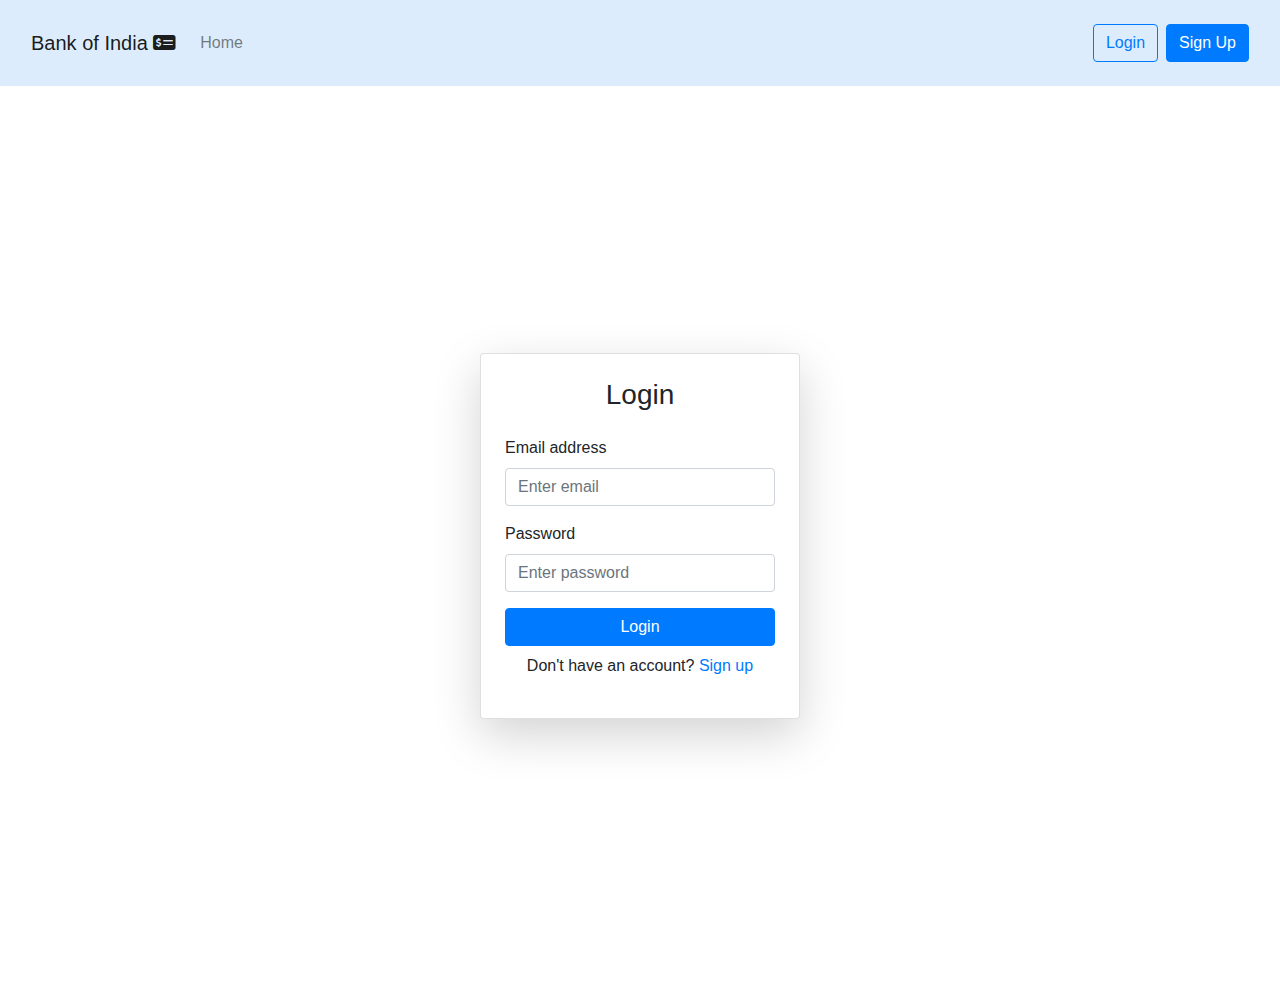
<file: login.html>
<!-- Login Page -->
<!DOCTYPE html>
<html lang="en">
<head>
    <meta charset="UTF-8">
    <meta name="viewport" content="width=device-width, initial-scale=1.0">
    <title>Login</title>
    <!-- bootstrap -->
    <link rel="stylesheet" href="https://cdn.jsdelivr.net/npm/bootstrap@4.3.1/dist/css/bootstrap.min.css">
    <!-- font-awesome -->
    <link rel="stylesheet" href="https://cdnjs.cloudflare.com/ajax/libs/font-awesome/6.6.0/css/all.min.css">
    <!-- css -->
    <link rel="stylesheet" href="./style.css">
    <!-- google fonts -->
    <link href="https://fonts.googleapis.com/css2?family=Protest+Strike&display=swap" rel="stylesheet">
</head>
<body>
    <!-- Navigation Section -->
    <section id="navigation-bar">
        <nav class="navbar navbar-expand-lg navbar-light ">
            <a class="navbar-brand" href="#">Bank of India <i class="fa-solid fa-money-check-dollar"></i></a>
            <div class="collapse navbar-collapse" id="navbarNav">
              <ul class="navbar-nav mr-auto">
                <li class="nav-item">
                  <a class="nav-link" href="index.html">Home</a>
                </li>
              </ul>
              <div class="d-flex">
                <a href="login.html" class="btn btn-outline-primary mr-2">Login</a>
                <a href="signup.html" class="btn btn-primary">Sign Up</a>
              </div>
            </div>
          </nav>
    </section>

    <!-- Login Section -->
    <section id="Login">
    <div class="d-flex justify-content-center align-items-center" style="height: 100vh;">
        <div class="card p-4 shadow-lg" style="width: 20rem;">
          <h3 class="text-center mb-4">Login</h3>
          <form>
            <div class="mb-3">
              <label for="LoginEmail" class="form-label">Email address</label>
              <input type="email" class="form-control" id="LoginEmail" placeholder="Enter email">
            </div>
            <div class="mb-3">
              <label for="LoginPassword" class="form-label">Password</label>
              <input type="password" class="form-control" id="LoginPassword" placeholder="Enter password">
            </div>
            <button type="button" class="btn btn-primary w-100" onclick="Login()">Login</button>
            <div class="text-center mt-2">
              <p>Don't have an account? <a href="signup.html">Sign up</a></p>
            </div>
          </form>
        </div>
    </div>
    </section>
    <script src="./js/index.js"></script>
</body>
</html>
</file>
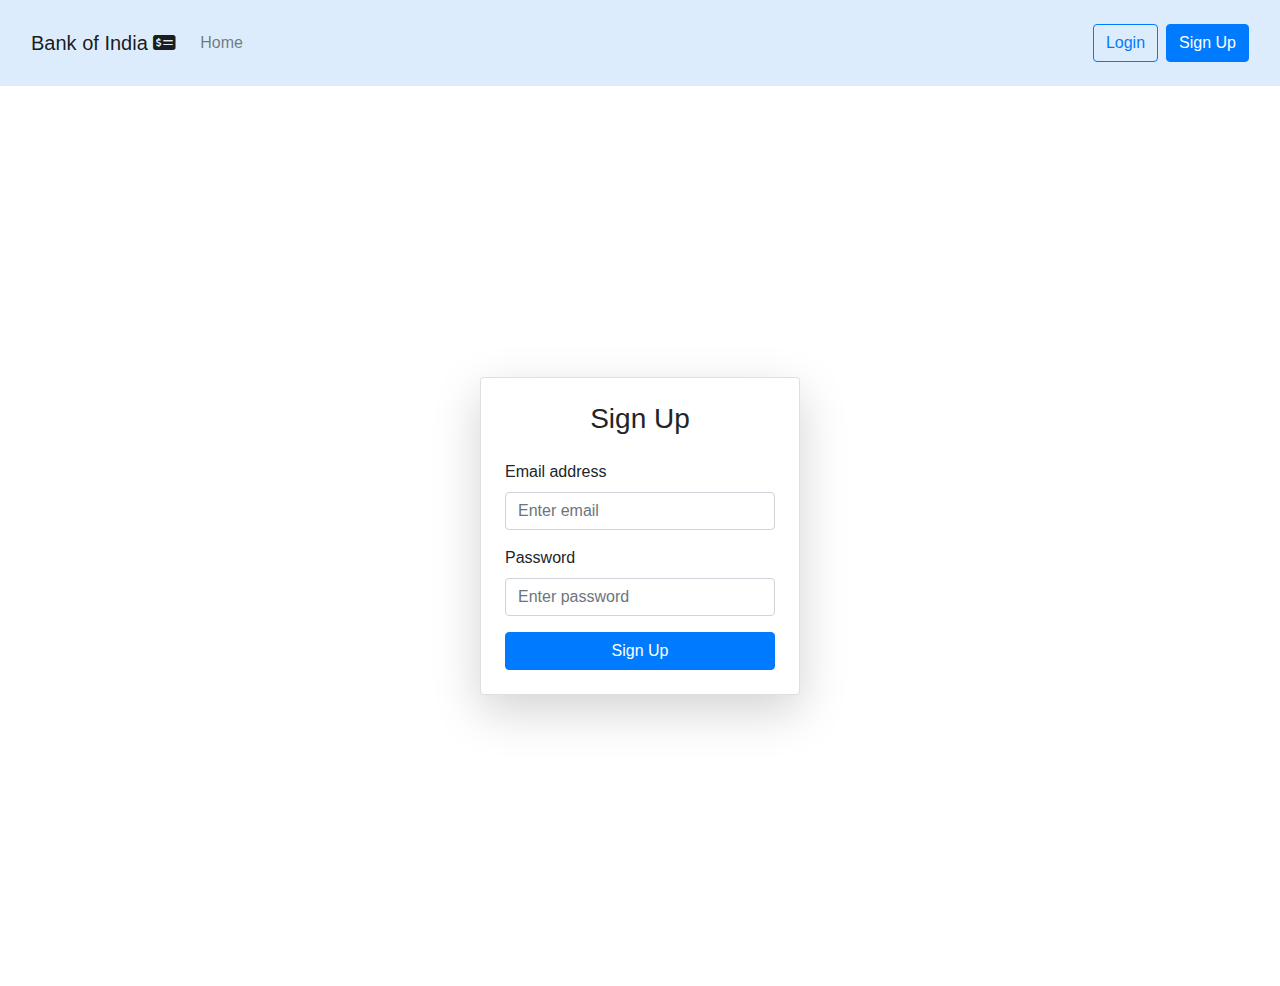
<file: signup.html>
<!-- Sign-up Page -->
<!DOCTYPE html>
<html lang="en">
<head>
   <meta charset="UTF-8">
   <meta name="viewport" content="width=device-width, initial-scale=1.0">
   <title>Sign Up</title>
   <!-- bootstrap -->
   <link rel="stylesheet" href="https://cdn.jsdelivr.net/npm/bootstrap@4.3.1/dist/css/bootstrap.min.css">
   <!-- font-awesome -->
   <link rel="stylesheet" href="https://cdnjs.cloudflare.com/ajax/libs/font-awesome/6.6.0/css/all.min.css">
   <!-- css -->
   <link rel="stylesheet" href="./style.css">
   <!-- google fonts -->
   <link href="https://fonts.googleapis.com/css2?family=Protest+Strike&display=swap" rel="stylesheet">
</head>
<body>
   <!-- Navigation Section -->
   <section id="navigation-bar">
       <nav class="navbar navbar-expand-lg navbar-light ">
           <a class="navbar-brand" href="#">Bank of India <i class="fa-solid fa-money-check-dollar"></i></a>
           <div class="collapse navbar-collapse" id="navbarNav">
             <ul class="navbar-nav mr-auto">
               <li class="nav-item">
                 <a class="nav-link" href="index.html">Home</a>
               </li>
             </ul>
             <div class="d-flex">
               <a href="login.html" class="btn btn-outline-primary mr-2">Login</a>
               <a href="signup.html" class="btn btn-primary">Sign Up</a>
             </div>
           </div>
         </nav>
   </section>

   <!-- Sign-up Section -->
   <section id="Login">
   <div class="d-flex justify-content-center align-items-center" style="height: 100vh;">
       <div class="card p-4 shadow-lg" style="width: 20rem;">
         <h3 class="text-center mb-4">Sign Up</h3>
         <form onsubmit="return false"> 
           <div class="mb-3">
             <label for="Email" class="form-label">Email address</label>
             <input type="email" class="form-control" id="Email" placeholder="Enter email">
           </div>
           <div class="mb-3">
             <label for="Password" class="form-label">Password</label>
             <input type="password" class="form-control" id="Password" placeholder="Enter password">
           </div>
           <button type="button" class="btn btn-primary w-100" onclick="SignUp()">Sign Up</button>
         </form>
       </div>
   </div>
   </section>
   <script src="./js/index.js"></script>
</body>
</html>
</file>
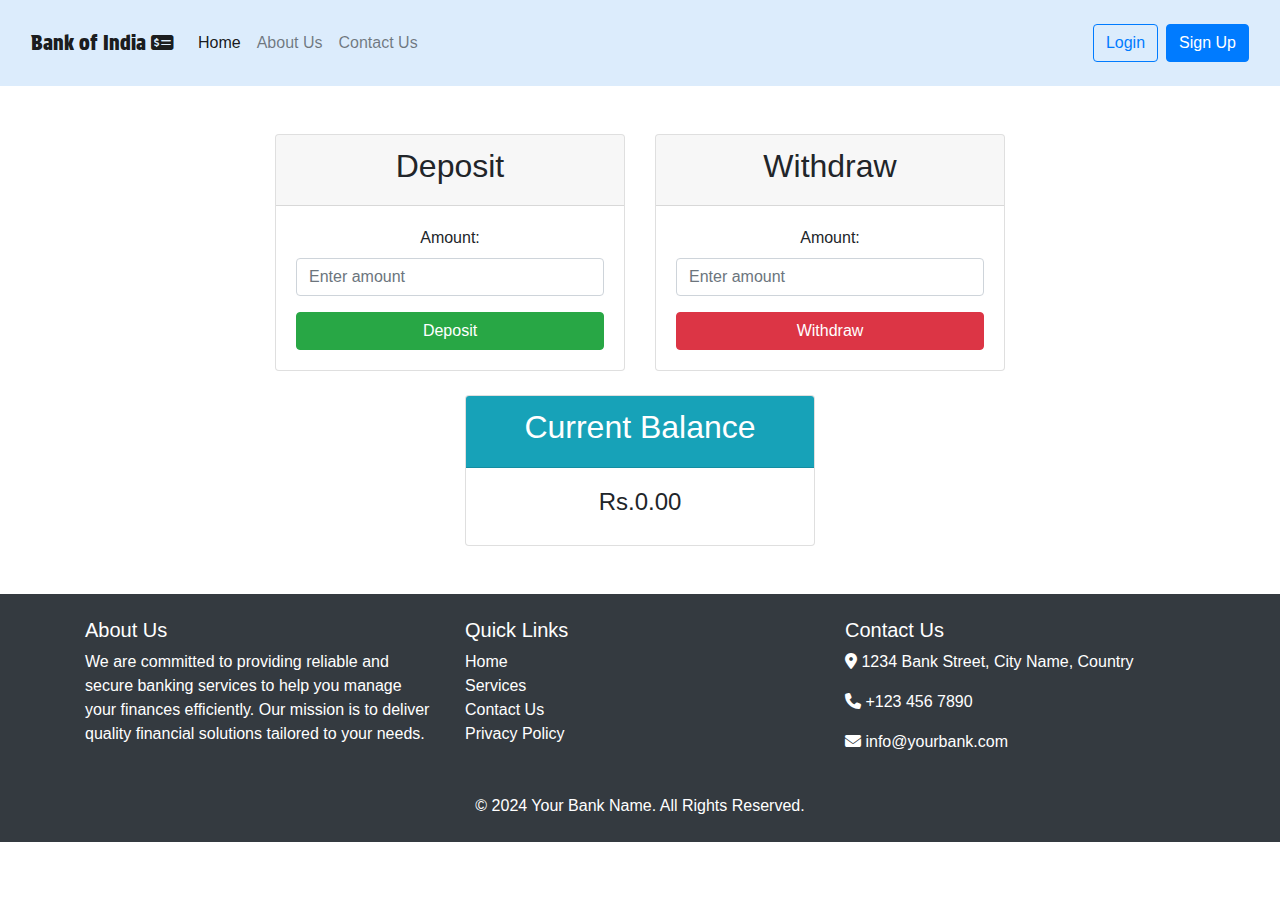
<file: transaction.html>
<!DOCTYPE html>
<html lang="en">
<head>
  <meta charset="UTF-8">
  <meta name="viewport" content="width=device-width, initial-scale=1.0">
  <title>Transaction</title>
  <!-- Bootstrap -->
  <link rel="stylesheet" href="https://cdn.jsdelivr.net/npm/bootstrap@4.3.1/dist/css/bootstrap.min.css">
  <!-- Font Awesome -->
  <link rel="stylesheet" href="https://cdnjs.cloudflare.com/ajax/libs/font-awesome/6.6.0/css/all.min.css">
  <!-- CSS -->
  <link rel="stylesheet" href="./style.css">
  <!-- Google Fonts -->
  <link href="https://fonts.googleapis.com/css2?family=Protest+Strike&display=swap" rel="stylesheet">
  <!-- JavaScript -->
  <script src="./js/index.js" defer></script> <!-- Added 'defer' to load script after DOM is ready -->
</head>
<body>
  <!-- Navigation Section -->
  <section id="navigation-bar">
    <nav class="navbar navbar-expand-lg navbar-light">
      <!-- Bank Name -->
      <a class="navbar-brand protest-strike-regular" href="#">Bank of India <i class="fa-solid fa-money-check-dollar"></i></a>
      <button class="navbar-toggler" type="button" data-toggle="collapse" data-target="#navbarNav" aria-controls="navbarNav" aria-expanded="false" aria-label="Toggle navigation">
        <span class="navbar-toggler-icon"></span>
      </button>
      <div class="collapse navbar-collapse" id="navbarNav">
        <ul class="navbar-nav mr-auto">
          <li class="nav-item active">
            <a class="nav-link" href="#navigation-bar">Home <span class="sr-only">(current)</span></a>
          </li>
          <li class="nav-item">
            <a class="nav-link" href="#Hero">About Us</a>
          </li>
          <li class="nav-item">
            <a class="nav-link" href="#Footer">Contact Us</a>
          </li>
        </ul>
        <div class="d-flex">
          <!-- Login -->
          <button class="btn btn-outline-primary mr-2" id="Login" onclick="document.location='./login.html'">Login</button>
          <!-- Sign-Up -->
          <button class="btn btn-primary" id="Signup" onclick="document.location='./signup.html'">Sign Up</button>
        </div>
      </div>
    </nav>
  </section>

  <!-- Transaction -->
  <section id="transaction">
    <div class="container mt-5">
      <div class="row justify-content-center">
        <div class="col-md-4">
          <div class="card text-center">
            <div class="card-header">
              <h2>Deposit</h2>
            </div>
            <div class="card-body">
              <div class="mb-3">
                <label for="deposit-amount" class="form-label">Amount:</label>
                <input type="text" class="form-control" id="deposit-amount" placeholder="Enter amount">
              </div>
              <button class="btn btn-success w-100" onclick="deposit()">Deposit</button>
            </div>
          </div>
        </div>

        <div class="col-md-4">
          <div class="card text-center">
            <div class="card-header">
              <h2>Withdraw</h2>
            </div>
            <div class="card-body">
              <div class="mb-3">
                <label for="withdraw-amount" class="form-label">Amount:</label>
                <input type="text" class="form-control" id="withdraw-amount" placeholder="Enter amount">
              </div>
              <button class="btn btn-danger w-100" onclick="withdraw()">Withdraw</button>
            </div>
          </div>
        </div>
      </div>

      <div class="row justify-content-center mt-4">
        <div class="col-md-4">
          <div class="card text-center">
            <div class="card-header bg-info text-white">
              <h2>Current Balance</h2>
            </div>
            <div class="card-body">
              <h4 id="current-balance">Rs.<span id="balance-amount">0.00</span></h4>
            </div>
          </div>
        </div>
      </div>
    </div>
  </section>

  <!-- Footer -->
  <section id="Footer mt-5 pt-5">
    <footer class="bg-dark text-white mt-5 pt-4 pb-2">
      <div class="container">
        <div class="row">
          <!-- About Section -->
          <div class="col-md-4">
            <h5>About Us</h5>
            <p>We are committed to providing reliable and secure banking services to help you manage your finances efficiently. Our mission is to deliver quality financial solutions tailored to your needs.</p>
          </div>

          <!-- Quick Links Section -->
          <div class="col-md-4">
            <h5>Quick Links</h5>
            <ul class="list-unstyled">
              <li><a href="#" class="text-white">Home</a></li>
              <li><a href="#" class="text-white">Services</a></li>
              <li><a href="#" class="text-white">Contact Us</a></li>
              <li><a href="#" class="text-white">Privacy Policy</a></li>
            </ul>
          </div>

          <!-- Contact Section -->
          <div class="col-md-4">
            <h5>Contact Us</h5>
            <p><i class="fas fa-map-marker-alt"></i> 1234 Bank Street, City Name, Country</p>
            <p><i class="fas fa-phone"></i> +123 456 7890</p>
            <p><i class="fas fa-envelope"></i> info@yourbank.com</p>
          </div>
        </div>

        <!-- Footer Bottom -->
        <div class="row mt-4">
          <div class="col text-center">
            <p>&copy; 2024 Your Bank Name. All Rights Reserved.</p>
          </div>
        </div>
      </div>
    </footer>
  </section>
</body>
</html>
</file>
<file: style.css>
/* Navbar - background */
#navigation-bar {
    background-color: #dcecfc;
    padding: 15px;
}

.navbar.navbar-expand-lg.navbar-light {
    background-color: #dcecfc;
}

/* navbar font */
.protest-strike-regular {
    font-family: "Protest Strike", sans-serif;
    font-weight: 400;
    font-style: normal;
  }

  .qwitcher-grypen-bold {
    font-family: "Qwitcher Grypen", cursive;
    font-weight: 700;
    font-style: normal;
  }
</file>
